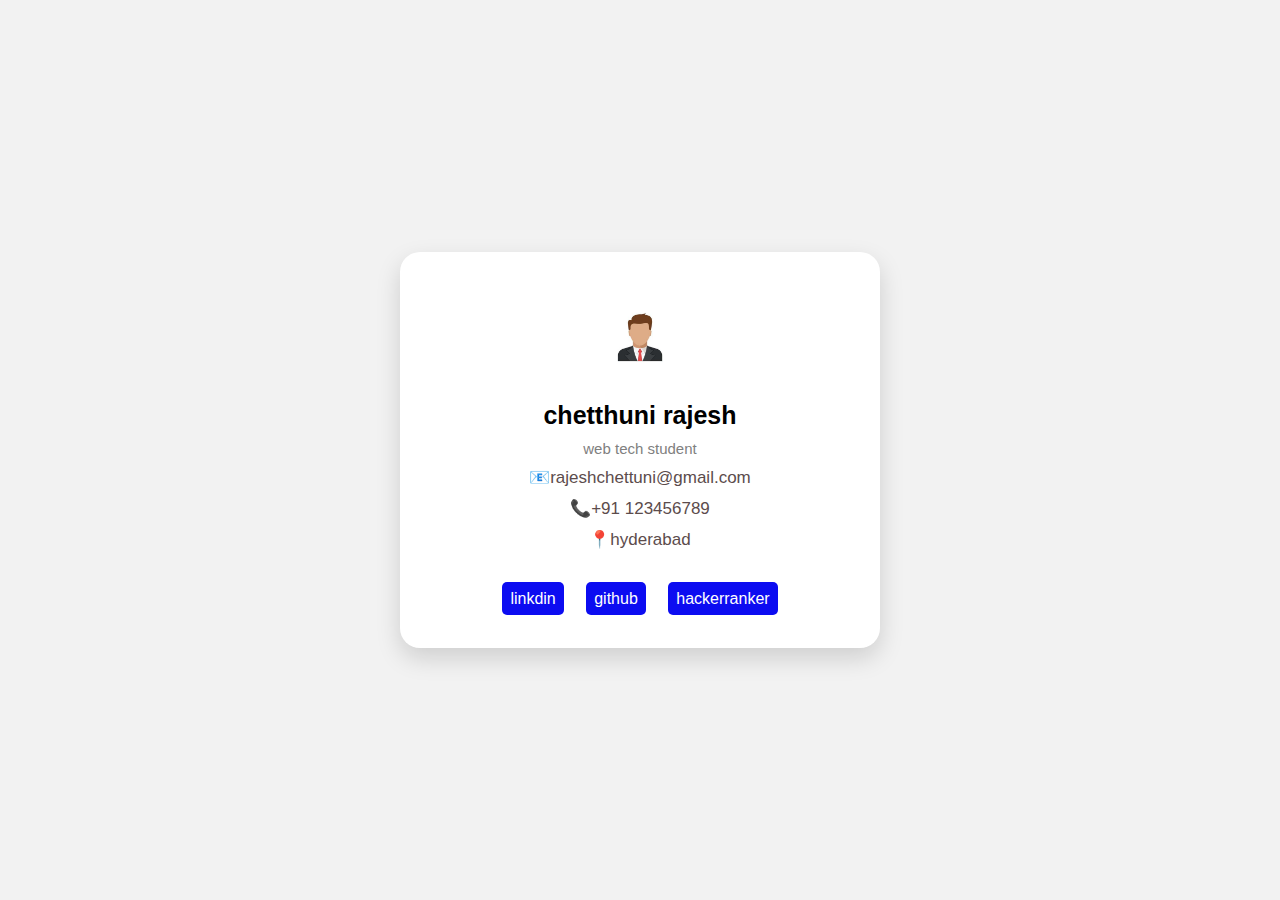
<file: index.html>
<!DOCTYPE html>
<html lang="en">
<head>
    <meta charset="UTF-8">
    <meta name="viewport" content="width=device-width, initial-scale=1.0">
    <title>Document</title>
    <link rel="stylesheet" href="./style.css">
</head>
<body>
    <div class="card"> 
        <img src="rajesh.png.jpg" alt="image" width="90px">
        <h2>chetthuni rajesh</h2>
        <p>web tech student</p>
        <div class="details">
            <p>
                <a href="mailto:rajeshchettuni@gmail.com">📧rajeshchettuni@gmail.com</a>
            </p>
             <p>
                <a href="tel:+91 123456789">📞+91 123456789</a>
            </p>
             <p>
                <a href="https://www.google.com/maps">📍hyderabad</a>
            </p>
        </div>
        <div class="buttons">
            <a href="https://in.linkedin.com/">linkdin</a>
            <a href="https://github.com/">github</a>
            <a href="https://www.hackerrank.com/">hackerranker</a>
        </div>
    </div>
</body>
</html>
</file>
<file: style.css>
*{
    padding: 0;
    margin: 0;
}

body{
    background-color: #f2f2f2;
    font-family:Arial, Helvetica, sans-serif;
    height: 100vh;
    display: flex;
    justify-content: center;
    align-items: center;
}

.card{
    background-color: white;
    width: 400px;
    padding: 40px;
    text-align: center;
    box-shadow: 0 10px 25px rgb(0,0,0,0.15);
    border-radius: 20px;
}

img{
    border-radius: 100px;
    object-fit: cover;
    margin-bottom: 15px;
}

h2{
    font-size: 25px;
    margin-bottom: 10px;
}

p{
    color: gray;
    font-size: 15px;
    margin-bottom: 10px;
}

.details p a{
    text-decoration: none;
    font-size: 17px;
    color: rgb(92,76,76);
}

.buttons a{
    text-decoration: none;
    background-color: rgb(12,12,241);
    color: white;
    padding: 8px;
    border-radius: 5px;
    margin: 9px;
}

.buttons{
    margin-top: 40px;
}

.buttons a:hover{
    background-color: red;
}
</file>
